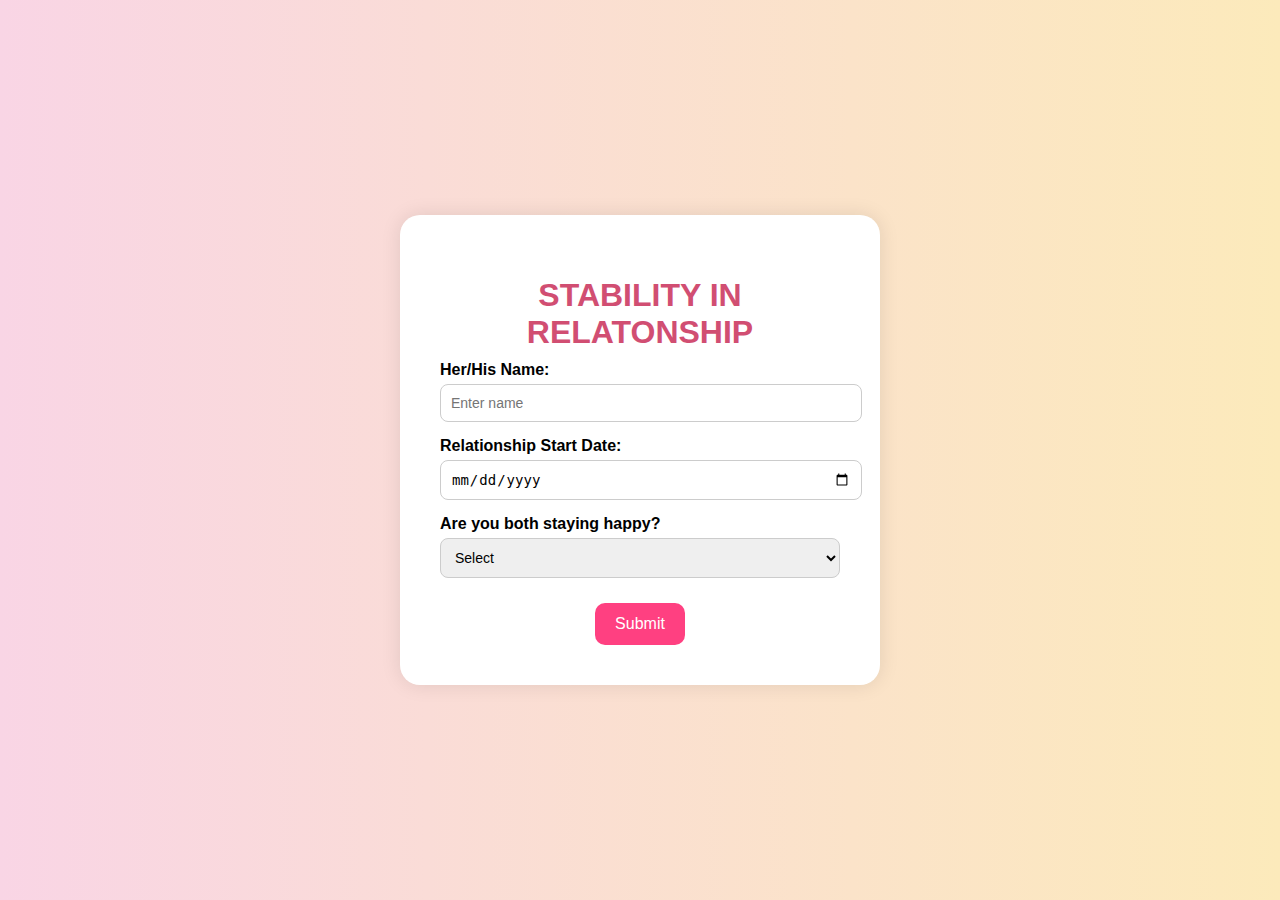
<file: index.html>
<!DOCTYPE html>
<html lang="en">
<head>
  <meta charset="UTF-8" />
  <meta name="viewport" content="width=device-width, initial-scale=1.0"/>
  <title>Propose Page</title>
  <style>
    body {
      font-family: 'Segoe UI', sans-serif;
      background: linear-gradient(to right, #f9d5e5, #fceabb);
      display: flex;
      justify-content: center;
      align-items: center;
      height: 100vh;
      margin: 0;
      text-align: center;
    }

    .container, .popup {
      background: white;
      padding: 40px;
      border-radius: 20px;
      box-shadow: 0 0 20px rgba(0,0,0,0.1);
      max-width: 400px;
      display: none;
    }

    .active {
      display: block;
    }

    h1 {
      color: #d14e72;
      margin-bottom: 10px;
    }

    .input-group {
      margin-bottom: 15px;
      text-align: left;
    }

    label {
      font-weight: 600;
    }

    input, select {
      padding: 10px;
      width: 100%;
      font-size: 14px;
      border: 1px solid #ccc;
      border-radius: 8px;
      margin-top: 5px;
    }

    button {
      background: #ff4081;
      color: white;
      border: none;
      padding: 12px 20px;
      font-size: 16px;
      border-radius: 10px;
      cursor: pointer;
      transition: background 0.3s;
      margin-top: 10px;
    }

    button:hover {
      background: #e91e63;
    }

    .popup h2 {
      color: #4a148c;
      font-size: 24px;
    }

    .popup p {
      font-size: 18px;
      margin-top: 15px;
    }

    .inspiration {
      font-size: 16px;
      color: #555;
      margin-top: 20px;
      font-style: italic;
    }
  </style>
</head>
<body>

  <!-- Form Container -->
  <div class="container active" id="formSection">
    <h1>STABILITY IN RELATONSHIP</h1>
    <div class="input-group">
      <label>Her/His Name:</label>
      <input type="text" id="herNameInput" placeholder="Enter name">
    </div>
    <div class="input-group">
      <label>Relationship Start Date:</label>
      <input type="date" id="startDateInput">
    </div>
    <div class="input-group">
      <label>Are you both staying happy?</label>
      <select id="happyInput">
        <option value="">Select</option>
        <option value="yes">Yes 😊</option>
        <option value="no">No 😔</option>
      </select>
    </div>
    <button onclick="handleSubmit()">Submit</button>
  </div>

  <!-- Result Popup -->
  <div class="popup" id="resultPopup">
    <h2 id="popupMessage"></h2>
    <p id="messageText"></p>
    <p id="durationText"></p>
    <p class="inspiration">Don’t lose hope and never give up on your relationship.stay happy with your love one❤️</p>
    <button onclick="goBack()">Go Back</button>
  </div>

  <script>
    function handleSubmit() {
      const name = document.getElementById("herNameInput").value.trim();
      const date = document.getElementById("startDateInput").value;
      const happy = document.getElementById("happyInput").value;

      if (!name || !date || !happy) {
        alert("Please fill in all fields!");
        return;
      }

      const startDate = new Date(date);
      const now = new Date();
      const diff = new Date(now - startDate);
      const years = diff.getUTCFullYear() - 1970;
      const months = diff.getUTCMonth();
      const days = diff.getUTCDate() - 1;

      let duration = "";
      if (years > 0) duration += `${years} year${years > 1 ? 's' : ''}, `;
      if (months > 0) duration += `${months} month${months > 1 ? 's' : ''}, `;
      duration += `${days} day${days !== 1 ? 's' : ''}`;

      // Show result
      document.getElementById("formSection").classList.remove("active");
      document.getElementById("resultPopup").classList.add("active");

      if (happy === "yes") {
        document.getElementById("popupMessage").textContent = `🎉 Congratulations, ${name}!`;
        document.getElementById("messageText").textContent = "Wishing you both a lifetime of love and happiness 💖";
      } else {
        document.getElementById("popupMessage").textContent = `Hey ${name},`;
        document.getElementById("messageText").textContent = "You can still stay together and make it work ❤️";
      }

      document.getElementById("durationText").textContent = `You've been together for ${duration}`;
    }

    function goBack() {
      document.getElementById("resultPopup").classList.remove("active");
      document.getElementById("formSection").classList.add("active");
    }
  </script>
</body>
</html>
</file>
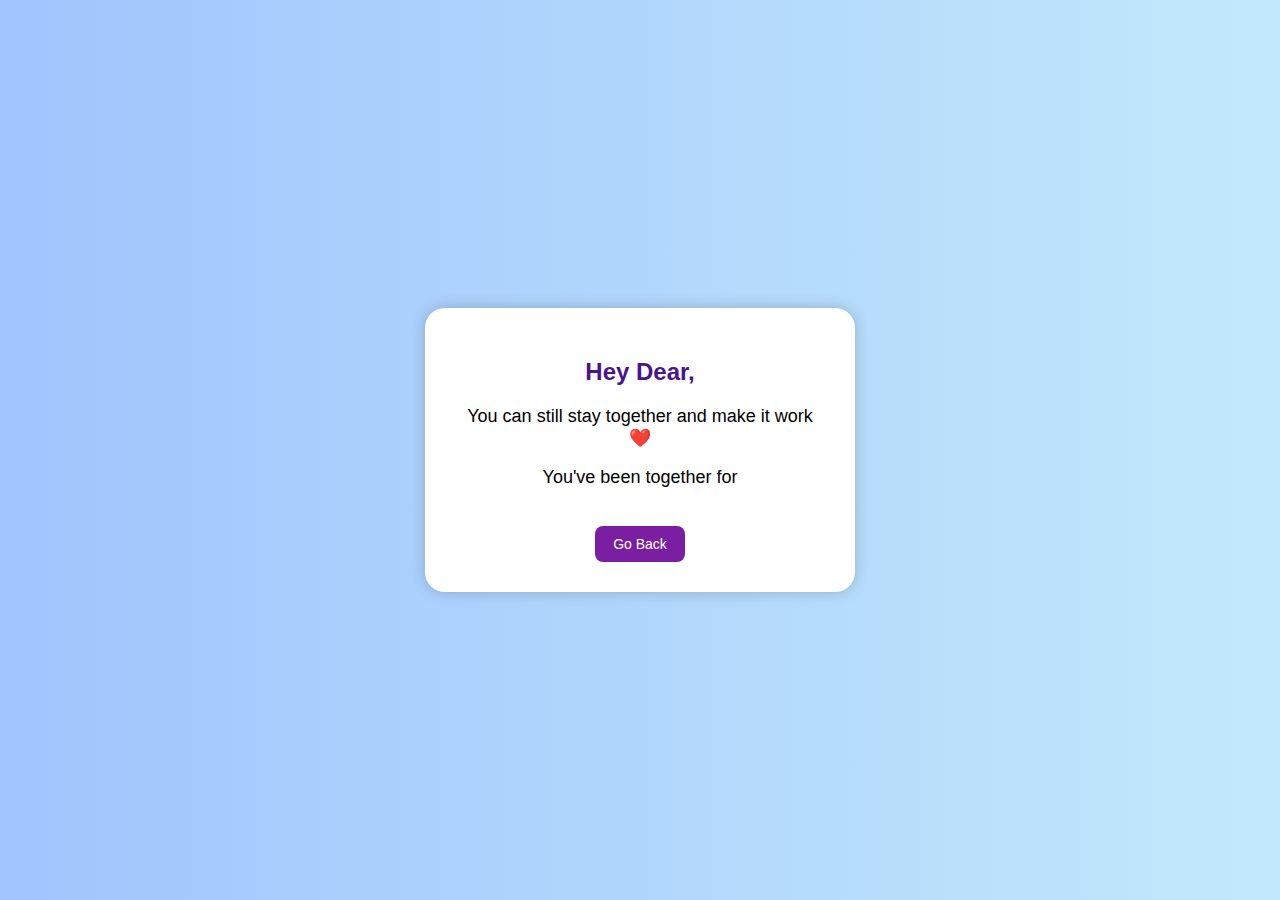
<file: index2.html>
<!-- result.html -->
<!DOCTYPE html>
<html lang="en">
<head>
  <meta charset="UTF-8" />
  <meta name="viewport" content="width=device-width, initial-scale=1.0"/>
  <title>Result</title>
  <style>
    body {
      font-family: 'Segoe UI', sans-serif;
      background: linear-gradient(to right, #a1c4fd, #c2e9fb);
      display: flex;
      justify-content: center;
      align-items: center;
      height: 100vh;
      margin: 0;
    }

    .popup {
      background: white;
      padding: 30px 40px;
      border-radius: 20px;
      box-shadow: 0 0 15px rgba(0,0,0,0.2);
      text-align: center;
      max-width: 350px;
      animation: fadeIn 1s ease-in-out;
    }

    .popup h2 {
      color: #4a148c;
      font-size: 24px;
    }

    .popup p {
      font-size: 18px;
      margin-top: 15px;
    }

    @keyframes fadeIn {
      from {opacity: 0; transform: translateY(20px);}
      to {opacity: 1; transform: translateY(0);}
    }

    .go-back {
      margin-top: 20px;
      background: #7b1fa2;
      color: white;
      border: none;
      padding: 10px 18px;
      font-size: 14px;
      border-radius: 8px;
      cursor: pointer;
    }
  </style>
</head>
<body>
  <div class="popup">
    <h2 id="popupMessage"></h2>
    <p id="messageText"></p>
    <p id="durationText"></p>
    <button class="go-back" onclick="window.location.href='index.html'">Go Back</button>
  </div>

  <script>
    const params = new URLSearchParams(window.location.search);
    const name = params.get("name") || "Dear";
    const happy = params.get("happy");
    const duration = params.get("duration") || "";

    const popupMessage = document.getElementById("popupMessage");
    const messageText = document.getElementById("messageText");
    const durationText = document.getElementById("durationText");

    if (happy === "yes") {
      popupMessage.textContent = `🎉 Congratulations, ${name}!`;
      messageText.textContent = "Wishing you both a lifetime of love and happiness 💖";
    } else {
      popupMessage.textContent = `Hey ${name},`;
      messageText.textContent = "You can still stay together and make it work ❤️";
    }

    durationText.textContent = `You've been together for ${duration}`;
  </script>
</body>
</html>
</file>
